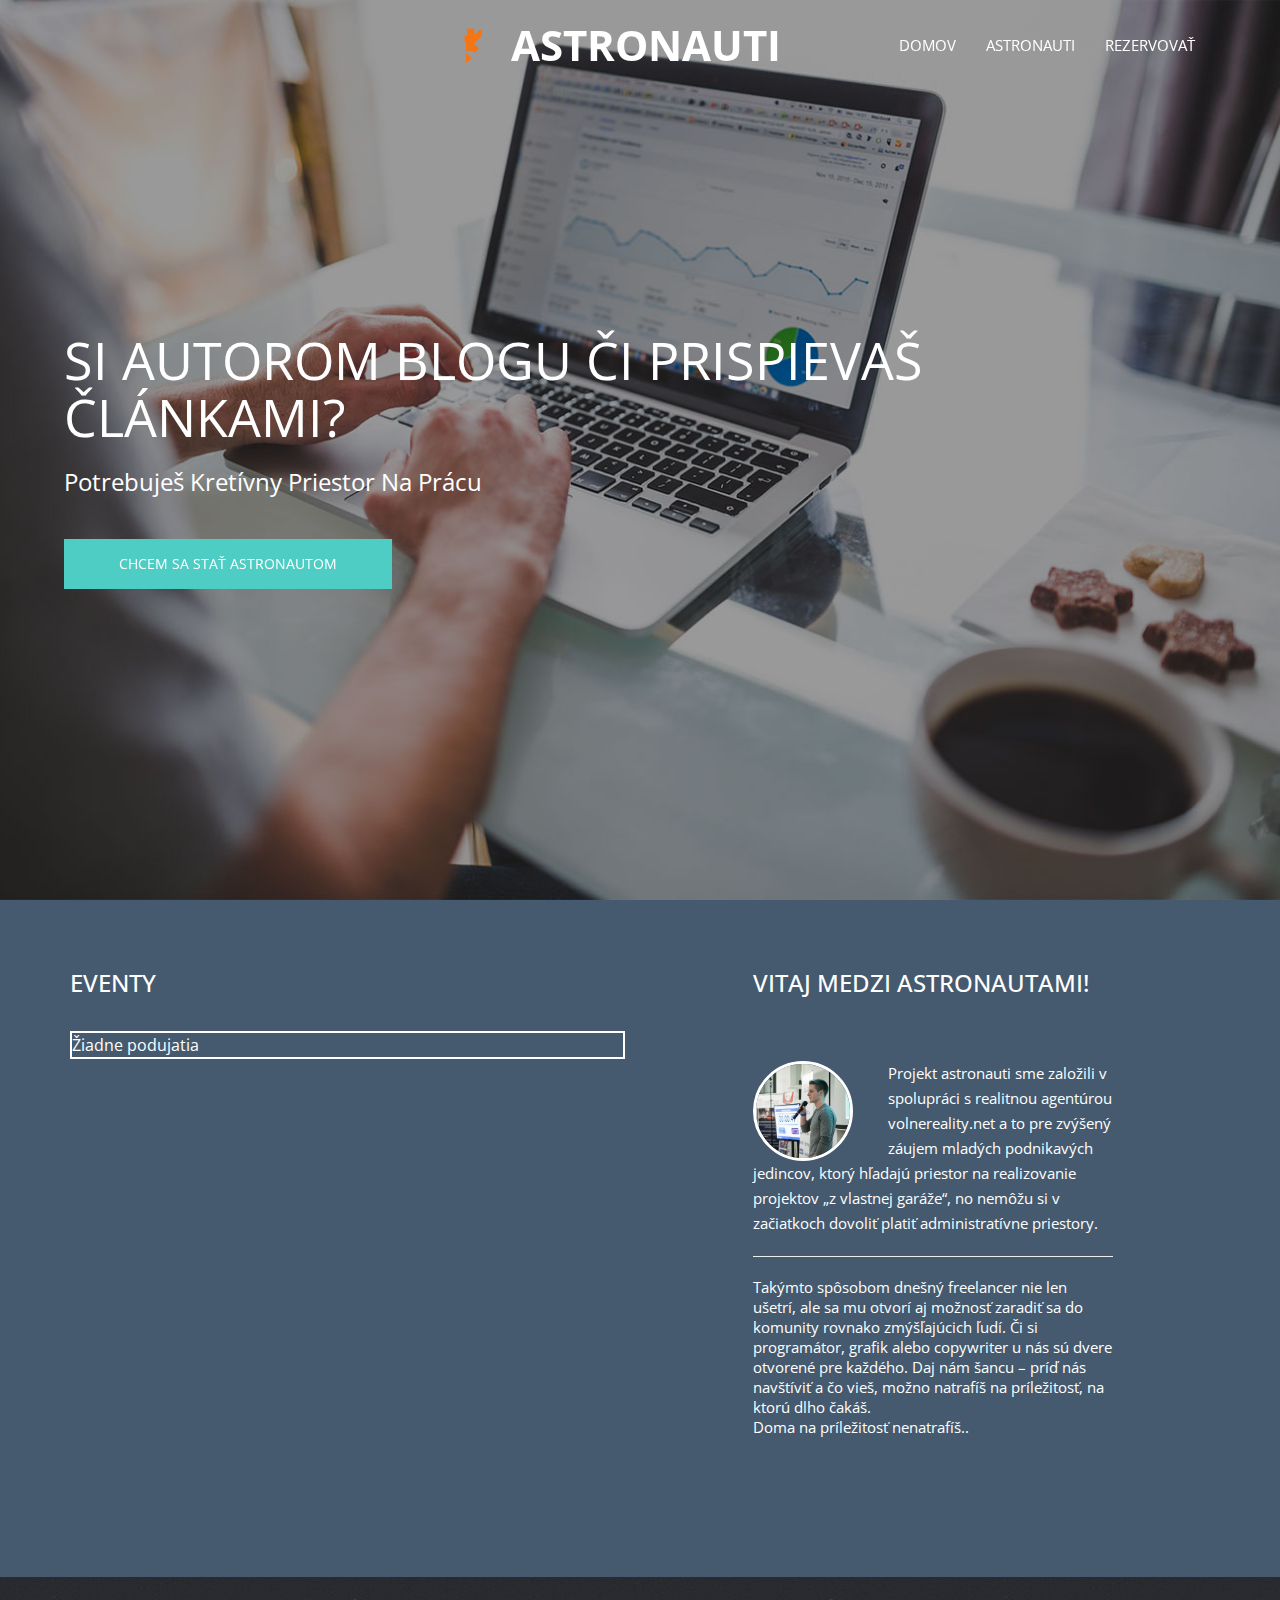
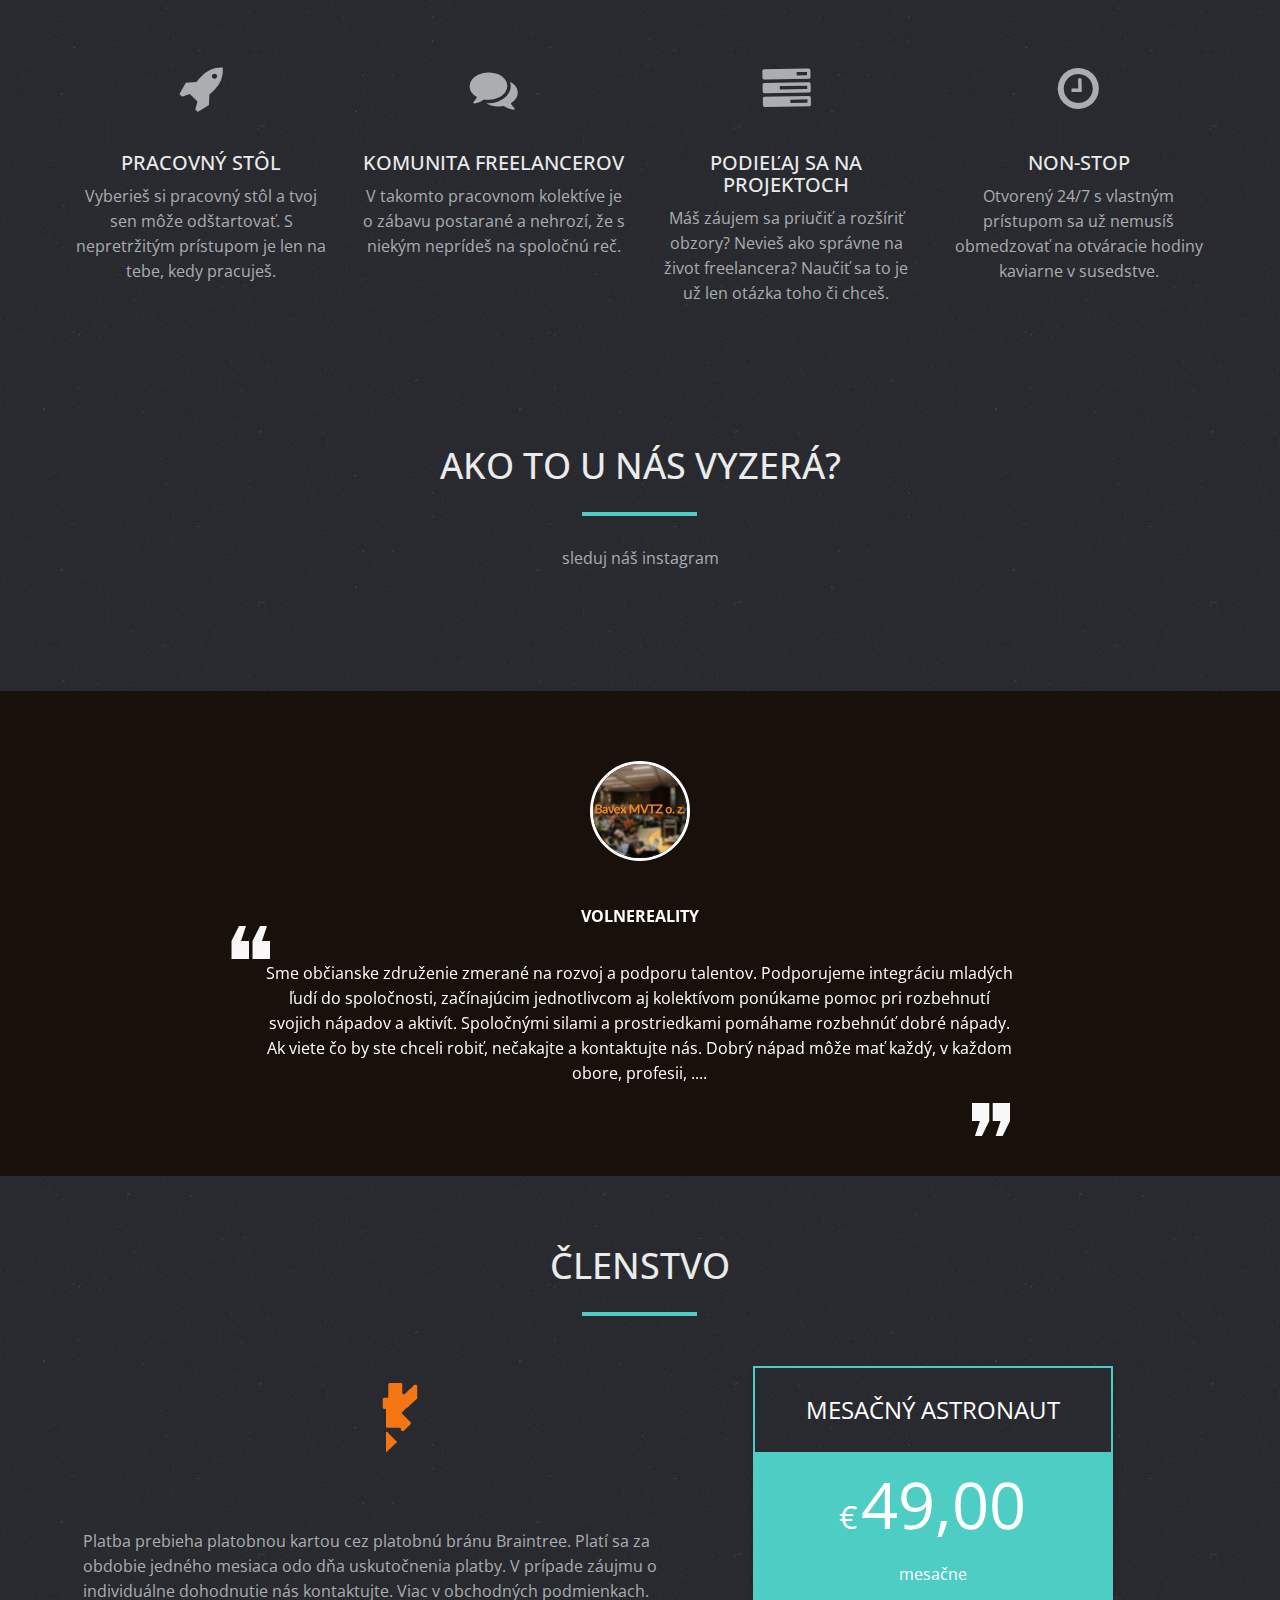
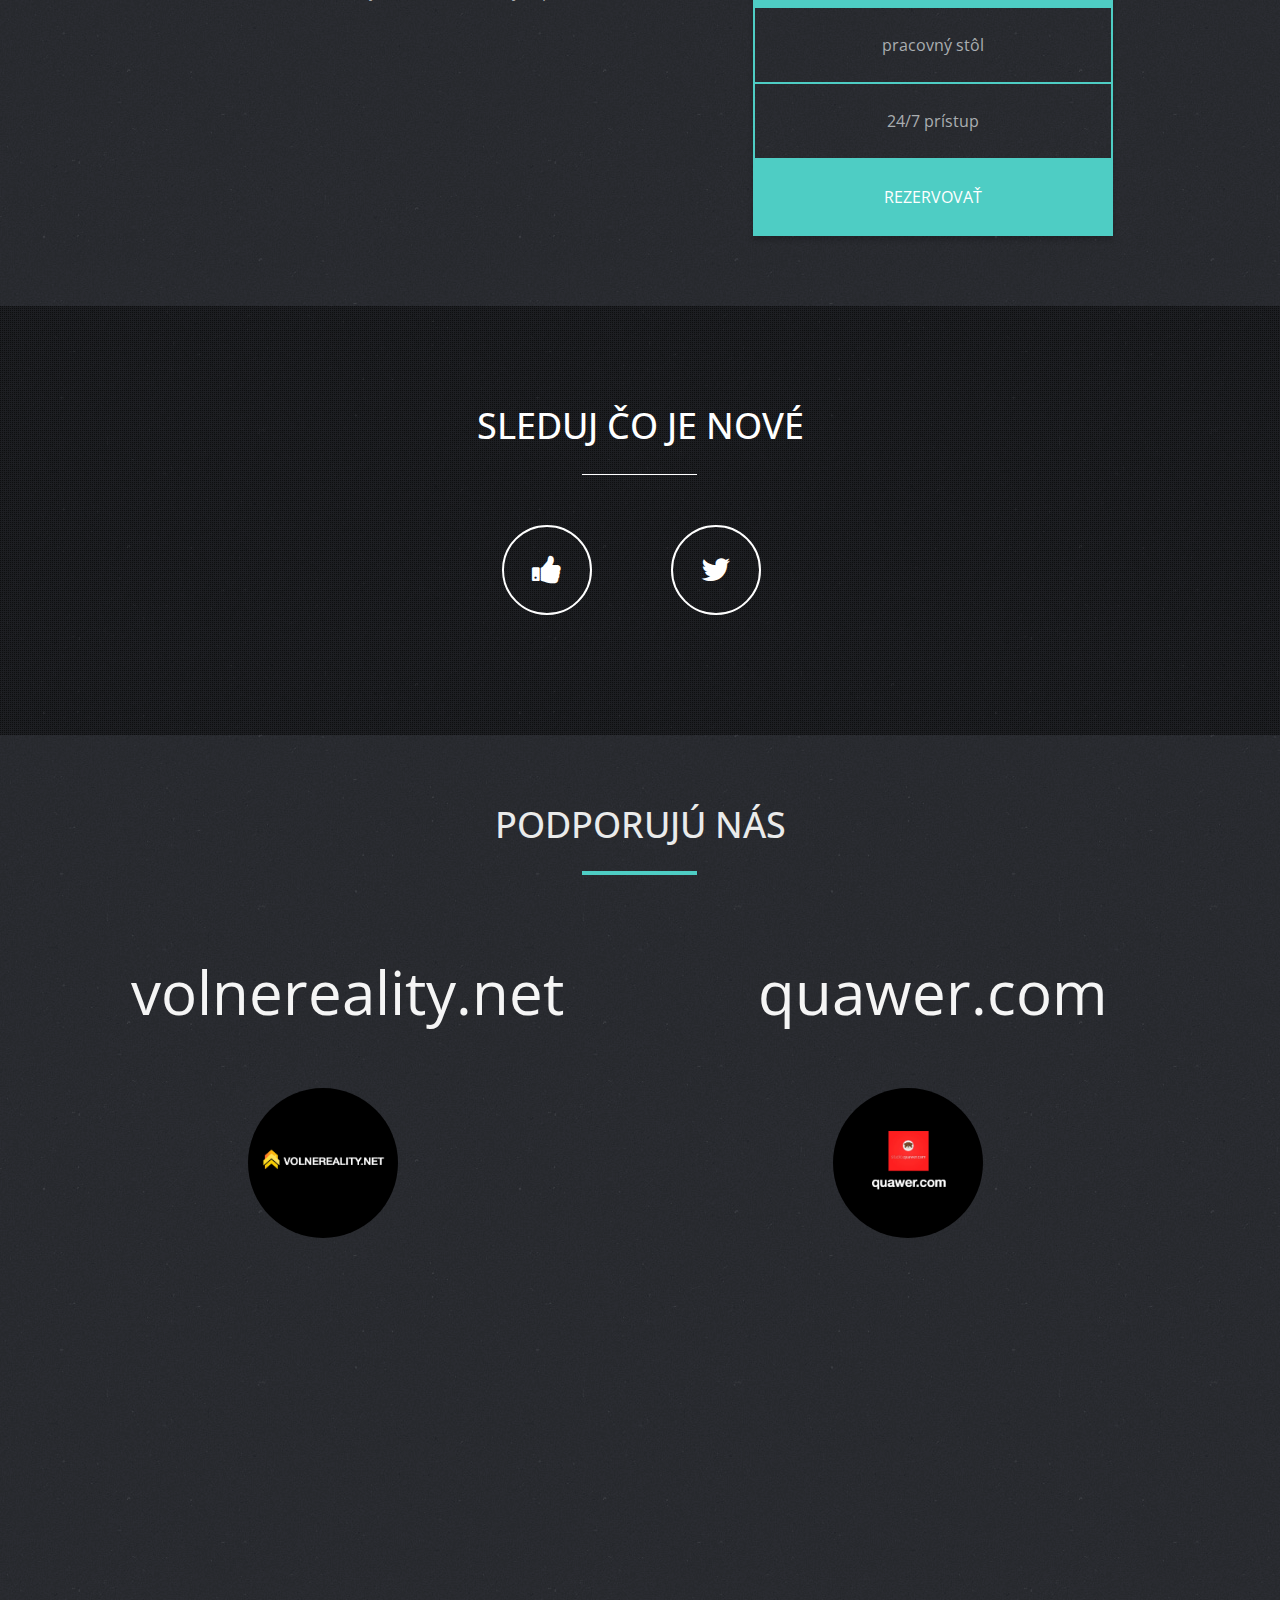
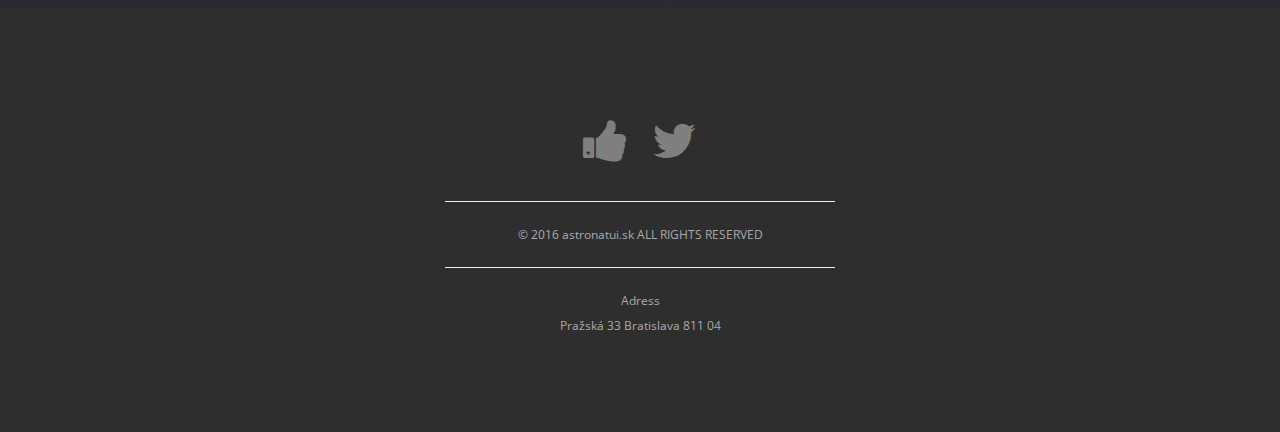
<file: index.html>
<!DOCTYPE html>
<!--[if lt IE 7]>      <html lang="en" class="no-js lt-ie9 lt-ie8 lt-ie7"> <![endif]-->
<!--[if IE 7]>         <html lang="en" class="no-js lt-ie9 lt-ie8"> <![endif]-->
<!--[if IE 8]>         <html lang="en" class="no-js lt-ie9"> <![endif]-->
<!--[if gt IE 8]><!--> <html lang="sk" class="no-js"> <!--<![endif]-->
    <head>
    	<!-- meta character set -->
        <meta charset="utf-8">
		<!-- Always force latest IE rendering engine or request Chrome Frame -->
        <meta http-equiv="X-UA-Compatible" content="IE=edge,chrome=1">
        <title>astronauti - working space for freelancers</title>
		<!-- Meta Description -->
        <meta name="description" content="Coworking space for real freelancers">
        <meta name="keywords" content="web developer, web designer, graphic, ideamaker, team leader, team, startup, idea, coworking, paid working space">

		<!-- Mobile Specific Meta -->
        <meta name="viewport" content="width=device-width, initial-scale=1">

		<!-- CSS
		================================================== -->

		<link href='http://fonts.googleapis.com/css?family=Open+Sans:400,300,700' rel='stylesheet' type='text/css'>

		<!-- Fontawesome Icon font -->
        <link rel="stylesheet" href="css/font-awesome.min.css">
		<!-- bootstrap.min -->
        <link rel="stylesheet" href="css/jquery.fancybox.css">
		<!-- bootstrap.min -->
        <link rel="stylesheet" href="css/bootstrap.min.css">
		<!-- bootstrap.min -->
        <link rel="stylesheet" href="css/owl.carousel.css">
		<!-- bootstrap.min -->
        <link rel="stylesheet" href="css/slit-slider.css">
		<!-- bootstrap.min -->
        <link rel="stylesheet" href="css/animate.css">
		<!-- Main Stylesheet -->
        <link rel="stylesheet" href="css/main.css">

		<!-- Modernizer Script for old Browsers -->
        <script src="js/modernizr-2.6.2.min.js"></script>

    </head>

    <body id="body">
      <!-- popup
      <span id="popup">
        <span class="container">
          <span class="popupMainText">Všetko pre Vás pripravujeme</span>
          <span class="popupSubText">Napíšte nám na twitter, facebook alebo helpdesk</span>
          <span>
            <ul class="social-button">
              <li class="wow animated zoomIn"><a href="https://www.facebook.com/Astronauti-267606776906498/"><i class="fa fa-thumbs-up fa-2x"></i></a></li>
              <li class="wow animated zoomIn" data-wow-delay="0.3s"><a href="https://twitter.com/astronauti_sk"><i class="fa fa-twitter fa-2x"></i></a></li>
            </ul>
          </span>
        </span>
      </span> -->
		<!-- preloader -->
		<div id="preloader">
            <div class="loder-box">
            	<div class="sk-rotating-plane"></div>
            </div>
		</div>
		<!-- end preloader -->

        <!--
        Fixed Navigation
        ==================================== -->
        <header id="navigation" class="navbar-inverse navbar-fixed-top animated-header">
            <div class="container">
                <div class="navbar-header">
                    <!-- responsive nav button -->
					<button type="button" class="navbar-toggle" data-toggle="collapse" data-target=".navbar-collapse">
						<span class="sr-only">Toggle navigation</span>
						<span class="icon-bar"></span>
						<span class="icon-bar"></span>
						<span class="icon-bar"></span>
                    </button>
					<!-- /responsive nav button -->

					<!-- logo -->
                    <span class="centerLogo">
                        <span class="logoAstronauts"></span>
                        <h1 class="navbar-brand center">
                            <a href="#body">Astronauti</a>
                        </h1>
                    </span>
					<!-- /logo -->
                </div>

				<!-- main nav -->
                <nav class="collapse navbar-collapse navbar-right" role="navigation">
                    <ul id="nav" class="nav navbar-nav">
                        <li><a href="#body">Domov</a></li>
                        <li><a href="#service">Astronauti</a></li>
                        <li><a href="#price">Rezervovať</a></li>
                    </ul>
                </nav>
				<!-- /main nav -->

            </div>
        </header>
        <!--
        End Fixed Navigation
        ==================================== -->

		<main class="site-content" role="main">

        <!--
        Home Slider
        ==================================== -->

		<section id="home-slider">
            <div id="slider" class="sl-slider-wrapper">

				<div class="sl-slider">

					<div class="sl-slide" data-orientation="horizontal" data-slice1-rotation="-25" data-slice2-rotation="-25" data-slice1-scale="2" data-slice2-scale="2">

						<div class="bg-img bg-img-1"></div>

						<div class="slide-caption">
                            <div class="caption-content">
                                <h2 class="animated fadeInDown">Si autorom blogu či prispievaš článkami?</h2>
                                <span class="animated fadeInDown">Potrebuješ kretívny priestor na prácu
</span>
                                <a id="doReservation" href="registration.html" class="btn btn-blue btn-effect">Chcem sa stať astronautom</a>
                            </div>
                        </div>

					</div>

					<div class="sl-slide" data-orientation="vertical" data-slice1-rotation="10" data-slice2-rotation="-15" data-slice1-scale="1.5" data-slice2-scale="1.5">

						<div class="bg-img bg-img-2"></div>
						<div class="slide-caption">
                            <div class="caption-content">
                                <h2>Programátor na voľnej nohe?</h2>
                                <span>Potrebuješ kretívny priestor na prácu</span>
                                <a id="doReservation" href="registration.html" class="btn btn-blue btn-effect">Chcem sa stať astronautom</a>
                            </div>
                        </div>

					</div>

					<div class="sl-slide" data-orientation="horizontal" data-slice1-rotation="3" data-slice2-rotation="3" data-slice1-scale="2" data-slice2-scale="1">

						<div class="bg-img bg-img-3"></div>
						<div class="slide-caption">
                            <div class="caption-content">
                                <h2>Tím, ktorý sa vidal na cestu zmeniť svet?</h2>
                                <span>Potrebuješ kretívny priestor na prácu</span>
                                <a id="doReservation" href="registration.html" class="btn btn-blue btn-effect">Chcem sa stať astronautom</a>
                            </div>
                        </div>

					</div>

				</div><!-- /sl-slider -->

                <!--
                <nav id="nav-arrows" class="nav-arrows">
                    <span class="nav-arrow-prev">Previous</span>
                    <span class="nav-arrow-next">Next</span>
                </nav>
                -->

                <!--<nav id="nav-arrows" class="nav-arrows hidden-xs hidden-sm visible-md visible-lg">
                    <a href="javascript:;" class="sl-prev">
                        <i class="fa fa-angle-left fa-3x"></i>
                    </a>
                    <a href="javascript:;" class="sl-next">
                        <i class="fa fa-angle-right fa-3x"></i>
                    </a>
                </nav>-->


				<nav id="nav-dots" class="nav-dots visible-xs visible-sm hidden-md hidden-lg">
					<span class="nav-dot-current"></span>
					<span></span>
					<span></span>
				</nav>

			</div><!-- /slider-wrapper -->
		</section>

        <!--
        End Home SliderEnd
        ==================================== -->

			<!-- about section -->
			<section id="about" >
				<div class="container">
					<div class="row">
						<div class="col-md-6 wow animated fadeInLeft">
							<div class="recent-works">
								<h3>Eventy</h3>
								<div id="eventsframe">

                                </div>
							</div>
						</div>
						<div class="col-md-4 col-md-offset-1 wow animated fadeInRight">
							<div class="welcome-block">
								<h3>Vitaj medzi astronautami!</h3>
						     	 <div class="message-body">
									<img src="img/Me.jpg" class="pull-left" alt="member">
						       		<p>Projekt astronauti sme založili v spolupráci s realitnou  agentúrou volnereality.net a to pre zvýšený záujem mladých podnikavých jedincov, ktorý hľadajú priestor na realizovanie projektov „z vlastnej garáže“, no nemôžu si v začiatkoch dovoliť platiť administratívne priestory. <hr>Takýmto spôsobom dnešný freelancer nie len ušetrí, ale sa mu otvorí aj možnosť zaradiť sa do komunity rovnako zmýšľajúcich ľudí. Či si programátor, grafik alebo copywriter u nás sú dvere otvorené pre každého. Daj nám šancu – príď nás navštíviť a čo vieš, možno natrafíš na príležitosť, na ktorú dlho čakáš.<br>Doma na príležitosť nenatrafíš..</p>
						     	 </div>
						    </div>
						</div>
					</div>
				</div>
			</section>
			<!-- end about section -->


			<!-- Service section -->
			<section id="service">
				<div class="container">
					<div class="row">

						<div class="col-md-3 col-sm-6 col-xs-12 text-center wow animated zoomIn">
							<div class="service-item">
								<div class="service-icon">
									<i class="fa fa-rocket fa-3x"></i>
								</div>
								<h3>Pracovný stôl<br></h3>
								<p>Vyberieš si pracovný stôl a tvoj sen môže odštartovať. S nepretržitým prístupom je len na tebe, kedy pracuješ. </p>
							</div>
						</div>

						<div class="col-md-3 col-sm-6 col-xs-12 text-center wow animated zoomIn" data-wow-delay="0.3s">
							<div class="service-item">
								<div class="service-icon">
									<i class="fa fa-comments fa-3x"></i>
								</div>
								<h3>Komunita freelancerov</h3>
								<p>V takomto pracovnom kolektíve je o zábavu postarané a nehrozí, že s niekým neprídeš na spoločnú reč.</p>
							</div>
						</div>

						<div class="col-md-3 col-sm-6 col-xs-12 text-center wow animated zoomIn" data-wow-delay="0.6s">
							<div class="service-item">
								<div class="service-icon">
									<i class="fa fa-tasks fa-3x"></i>
								</div>
								<h3>Podieľaj sa na projektoch</h3>
								<p>Máš záujem sa priučiť a rozšíriť obzory? Nevieš ako správne na život freelancera? Naučiť sa to je už len otázka toho či chceš.</p>
							</div>
						</div>

						<div class="col-md-3 col-sm-6 col-xs-12 text-center wow animated zoomIn" data-wow-delay="0.9s">
							<div class="service-item">
								<div class="service-icon">
									<i class="fa fa-clock-o fa-3x"></i>
                                </div>
								<h3>Non-stop<br></h3>
								<p>Otvorený 24/7 s vlastným prístupom sa už nemusíš obmedzovať na otváracie hodiny kaviarne v susedstve.</p>
							</div>
						</div>

					</div>
				</div>
			</section>
			<!-- end Service section -->

			<!-- portfolio section -->
			<section id="portfolio">
				<div class="container">
					<div class="row">

						<div class="sec-title text-center wow animated fadeInDown">
							<h2>Ako to u nás vyzerá?</h2>
							<p>sleduj náš instagram</p>
						</div>


						<ul id="instafeed" class="project-wrapper wow animated fadeInUp">

						</ul>

					</div>
				</div>
			</section>
			<!-- end portfolio section -->

			<!-- Testimonial section -->
			<section id="testimonials" class="parallax">
				<div class="overlay">
					<div class="container">
						<div class="row">

							<div id="testimonial" class=" wow animated fadeInUp">
								<div class="testimonial-item text-center">
									<img src="img/support/logo2.jpg" alt="Our Clients">
									<div class="clearfix">
										<span>volnereality</span>
										<p>Sme občianske združenie zmerané na rozvoj a podporu talentov.
Podporujeme integráciu mladých ľudí do spoločnosti, začínajúcim jednotlivcom aj kolektívom ponúkame pomoc pri rozbehnutí svojich nápadov a aktivít.
Spoločnými silami a prostriedkami pomáhame rozbehnúť dobré nápady.
Ak viete čo by ste chceli robiť, nečakajte a kontaktujte nás.
Dobrý nápad môže mať každý, v každom obore, profesii, ....</p>
									</div>
								</div>
							</div>

						</div>
					</div>
				</div>
			</section>
			<!-- end Testimonial section -->

			<!-- Price section -->
			<section id="price">
				<div class="container">
					<div class="row">

						<div class="sec-title text-center wow animated fadeInDown">
							<h2>Členstvo</h2>
						</div>

                        <div class="col-md-7 wow animated fadeInUp" data-wow-delay="0.4s">
                            <span class="branding">
                                <img class="img" src="img/astronatuti_logo.png">
                            </span>
                            <p style="box-sizing: border-box; padding: 2%;">Platba prebieha platobnou kartou cez platobnú bránu Braintree. Platí sa za obdobie jedného mesiaca odo dňa uskutočnenia platby. V prípade záujmu o individuálne dohodnutie nás kontaktujte. Viac v obchodných podmienkach. </p>
                        </div>

						<div class="col-md-4 wow animated fadeInUp" data-wow-delay="0.4s">
							<div class="price-table featured text-center">
								<span>Mesačný astronaut</span>
								<div class="value">
									<span>€</span>
									<span>49,00</span><br>
									<span>mesačne</span>
								</div>
								<ul>
									<li>pracovný stôl</li>
									<li>24/7 prístup</li>
									<li><a id="doReservation" href="registration.html">Rezervovať</a></li>
								</ul>
							</div>
                        </div>

					</div>
				</div>
			</section>
			<!-- end Price section -->

			<!-- Social section -->
			<section id="social" class="parallax">
				<div class="overlay">
					<div class="container">
						<div class="row">

							<div class="sec-title text-center white wow animated fadeInDown">
								<h2>Sleduj čo je nové</h2>
							</div>

							<ul class="social-button">
								<li class="wow animated zoomIn"><a href="https://www.facebook.com/Astronauti-267606776906498/"><i class="fa fa-thumbs-up fa-2x"></i></a></li>
								<li class="wow animated zoomIn" data-wow-delay="0.3s"><a href="https://twitter.com/astronauti_sk"><i class="fa fa-twitter fa-2x"></i></a></li>
							</ul>

						</div>
					</div>
				</div>
			</section>
			<!-- end Social section -->

			<!-- Contact section -->
			<section id="contact" >
				<div class="container">
					<div class="row">

						<div class="sec-title text-center wow animated fadeInDown">
							<h2>Podporujú nás</h2>
						</div>

				    <div class="col-md-6 wow animated fadeInRight">
							<span class="supporterName">volnereality.net</span>
                            <a href="http://www.volnereality.net/" target="_blank"><img id="volneRsro" class="supporterLogo" src="img/support/volnereality_negative_black.jpg"></a>
						</div>
            <div class="col-md-6 wow animated fadeInRight">
						    <span class="supporterName">quawer.com</span>
                  <a href="http://www.quawer.com" target="_blank"><img id="quawerLogo" class="supporterLogo" src="img/support/quawer_negative-black.jpg"></a>
						</div>

					</div>
				</div>
			</section>
			<!-- end Contact section -->

			<section id="google-map">
				<div id="map-canvas" class="wow animated fadeInUp"></div>
			</section>

		</main>

		<footer id="footer">
			<div class="container">
				<div class="row text-center">
					<div class="footer-content">
						<div class="footer-social">
							<ul>
								<li class="wow animated zoomIn"><a href="https://www.facebook.com/Astronauti-267606776906498/"><i class="fa fa-thumbs-up fa-3x"></i></a></li>
								<li class="wow animated zoomIn" data-wow-delay="0.3s"><a href="https://twitter.com/astronauti_sk"><i class="fa fa-twitter fa-3x"></i></a></li>
							</ul>
						</div>
						<hr>
						<p>© 2016 astronatui.sk ALL RIGHTS RESERVED</p>
                        <hr>
                        <p>Adress<br>Pražská 33 Bratislava 811 04</p>
                        <br>
					</div>
				</div>
			</div>
		</footer>

		<!-- Essential jQuery Plugins
		================================================== -->
		<!-- Main jQuery -->
        <script src="js/jquery-1.11.1.min.js"></script>
		<!-- Twitter Bootstrap -->
        <script src="js/bootstrap.min.js"></script>
		<!-- Single Page Nav -->
        <script src="js/jquery.singlePageNav.min.js"></script>
		<!-- jquery.fancybox.pack -->
        <script src="js/jquery.fancybox.pack.js"></script>
		<!-- Google Map API -->
		<script src="http://maps.google.com/maps/api/js?sensor=false"></script>
		<!-- Owl Carousel -->
        <script src="js/owl.carousel.min.js"></script>
        <!-- jquery easing -->
        <script src="js/jquery.easing.min.js"></script>
        <!-- Fullscreen slider -->
        <script src="js/jquery.slitslider.js"></script>
        <script src="js/jquery.ba-cond.min.js"></script>
		<!-- onscroll animation -->
        <script src="js/wow.min.js"></script>
        <!-- Instagram instafeed -->
        <script type="text/javascript" src="js/instafeed.js"></script>
        <!-- Custom Functions -->
        <script src="js/main.js"></script>
        <!-- chat button -->
        <script type="text/javascript">
(function(d, src, c) { var t=d.scripts[d.scripts.length - 1],s=d.createElement('script');s.id='la_x2s6df8d';s.async=true;s.src=src;s.onload=s.onreadystatechange=function(){var rs=this.readyState;if(rs&&(rs!='complete')&&(rs!='loaded')){return;}c(this);};t.parentElement.insertBefore(s,t.nextSibling);})(document,
'https://concertian.ladesk.com/scripts/track.js',
function(e){ LiveAgent.createButton('b268367e', e); });
</script>
<!-- Go to www.addthis.com/dashboard to customize your tools -->
<script type="text/javascript" src="//s7.addthis.com/js/300/addthis_widget.js#pubid=ra-571cd229d6165cc1"></script>

    </body>
</html>
</file>
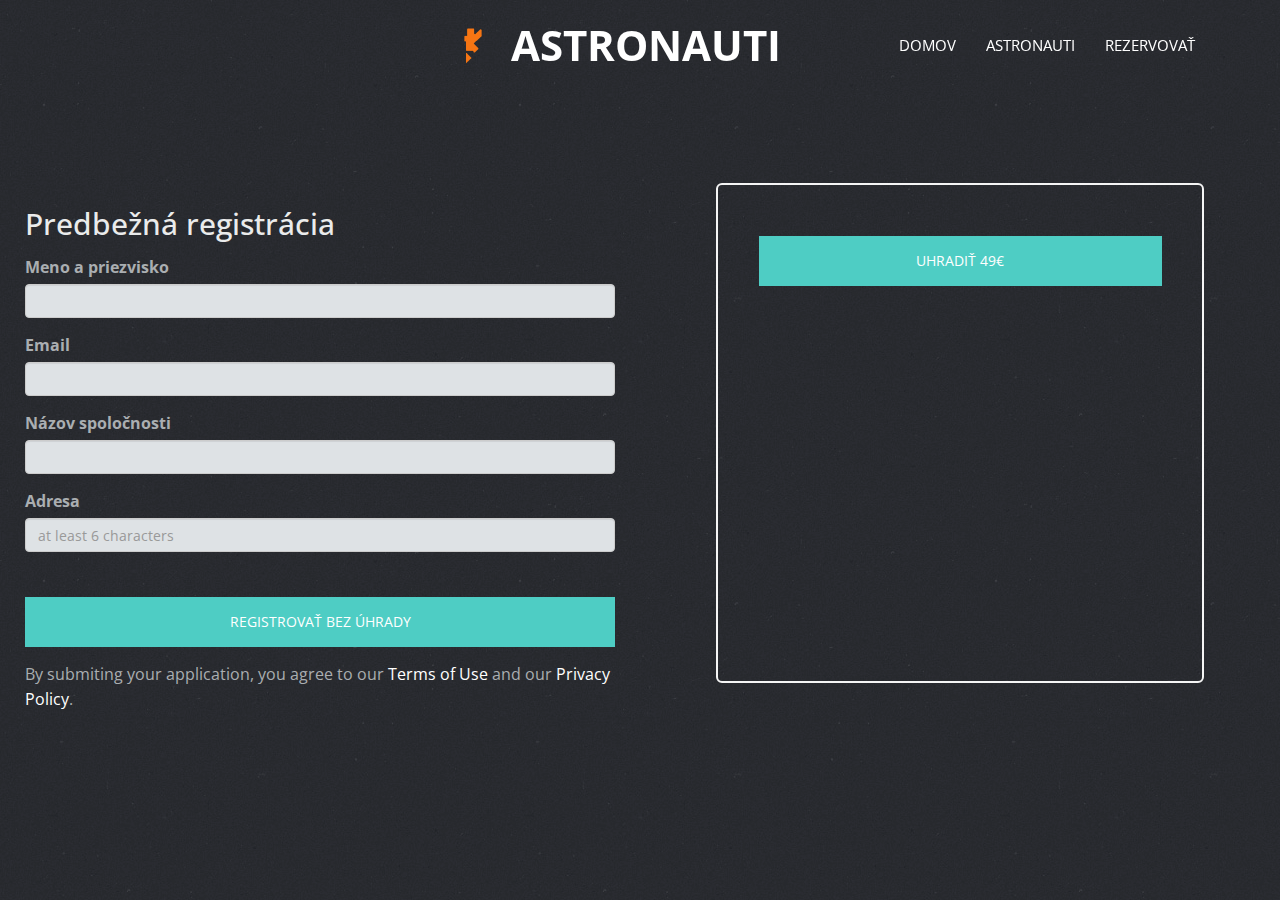
<file: registration.html>
<!DOCTYPE html>
<!--[if lt IE 7]>      <html lang="en" class="no-js lt-ie9 lt-ie8 lt-ie7"> <![endif]-->
<!--[if IE 7]>         <html lang="en" class="no-js lt-ie9 lt-ie8"> <![endif]-->
<!--[if IE 8]>         <html lang="en" class="no-js lt-ie9"> <![endif]-->
<!--[if gt IE 8]><!--> <html lang="sk" class="no-js"> <!--<![endif]-->
    <head>
    	<!-- meta character set -->
        <meta charset="utf-8">
		<!-- Always force latest IE rendering engine or request Chrome Frame -->
        <meta http-equiv="X-UA-Compatible" content="IE=edge,chrome=1">
        <title>astronauti - working space for freelancers</title>
		<!-- Meta Description -->
        <meta name="description" content="Coworking space for real freelancers">
        <meta name="keywords" content="web developer, web designer, graphic, ideamaker, team leader, team, startup, idea, coworking, paid working space">

		<!-- Mobile Specific Meta -->
        <meta name="viewport" content="width=device-width, initial-scale=1">

		<!-- CSS
		================================================== -->

		<link href='http://fonts.googleapis.com/css?family=Open+Sans:400,300,700' rel='stylesheet' type='text/css'>

		<!-- Fontawesome Icon font -->
        <link rel="stylesheet" href="css/font-awesome.min.css">
		<!-- bootstrap.min -->
        <link rel="stylesheet" href="css/bootstrap.min.css">
		<!-- bootstrap.min -->
        <link rel="stylesheet" href="css/animate.css">
		<!-- Main Stylesheet -->
        <link rel="stylesheet" href="css/main.css">
		<!-- Modernizer Script for old Browsers -->
        <script src="js/modernizr-2.6.2.min.js"></script>

    </head>
    <body id="payment">
      <header id="navigation" class="navbar-inverse navbar-fixed-top animated-header">
          <div class="container">
              <div class="navbar-header">
                  <!-- responsive nav button -->
        <button type="button" class="navbar-toggle" data-toggle="collapse" data-target=".navbar-collapse">
          <span class="sr-only">Toggle navigation</span>
          <span class="icon-bar"></span>
          <span class="icon-bar"></span>
          <span class="icon-bar"></span>
                  </button>
        <!-- /responsive nav button -->

        <!-- logo -->
                  <span class="centerLogo">
                      <span class="logoAstronauts"></span>
                      <h1 class="navbar-brand center">
                          <a href="#body">Astronauti</a>
                      </h1>
                  </span>
        <!-- /logo -->
              </div>

      <!-- main nav -->
              <nav class="collapse navbar-collapse navbar-right" role="navigation">
                  <ul id="nav" class="nav navbar-nav">
                      <li><a href="#body">Domov</a></li>
                      <li><a href="#service">Astronauti</a></li>
                      <li><a href="#price">Rezervovať</a></li>
                  </ul>
              </nav>
      <!-- /main nav -->

          </div>
      </header>
      <span class="col-md-6 wow animated fadeInUp">
        <span id="registrationForm">
          <form method="POST" action="#" role="form">
          <div class="form-group">
            <h2>Predbežná registrácia</h2>
          </div>
          <div class="form-group">
            <label class="control-label" for="signupName">Meno a priezvisko</label>
            <input id="signupName" type="text" maxlength="50" class="form-control">
          </div>
          <div class="form-group">
            <label class="control-label" for="signupEmail">Email</label>
            <input id="signupEmail" type="email" maxlength="50" class="form-control">
          </div>
          <div class="form-group">
            <label class="control-label" for="signupEmailagain">Názov spoločnosti</label>
            <input id="signupEmailagain" type="email" maxlength="50" class="form-control">
          </div>
          <div class="form-group">
            <label class="control-label" for="signupPassword">Adresa</label>
            <input id="signupPassword" type="password" maxlength="25" class="form-control" placeholder="at least 6 characters" length="40">
          </div>
          <div class="form-group">
            <button id="signupSubmit" type="submit" class="btn btn-info btn-blue" style="width: 100%; margin-top: 5%;">Registrovať bez úhrady</button>
          </div>
          <p class="form-group">By submiting your application, you agree to our <a href="terms.html">Terms of Use</a> and our <a href="terms.html">Privacy Policy</a>.</p>
        </form>
        </span>
      </span>
      <span class="col-md-6 wow animated fadeInUp">
        <span id="paymentForm">
          <form id="checkout">
            <span id="payment-form"></span>
            <input type="hidden" name="price" id="price" val="49">
            <input type="submit" id="submit" class="btn btn-info btn-blue" value="Uhradiť 49€" style="width: 100%; margin-top: 5%;">
          </form>
        </span>
      </span>
    </body>
    <!-- Main jQuery -->
        <script src="js/jquery-1.11.1.min.js"></script>
    <!-- Twitter Bootstrap -->
        <script src="js/bootstrap.min.js"></script>
    <!-- Single Page Nav -->
        <script src="js/jquery.singlePageNav.min.js"></script>
      <script src="js/payment.js"></script>
    </html>
</file>
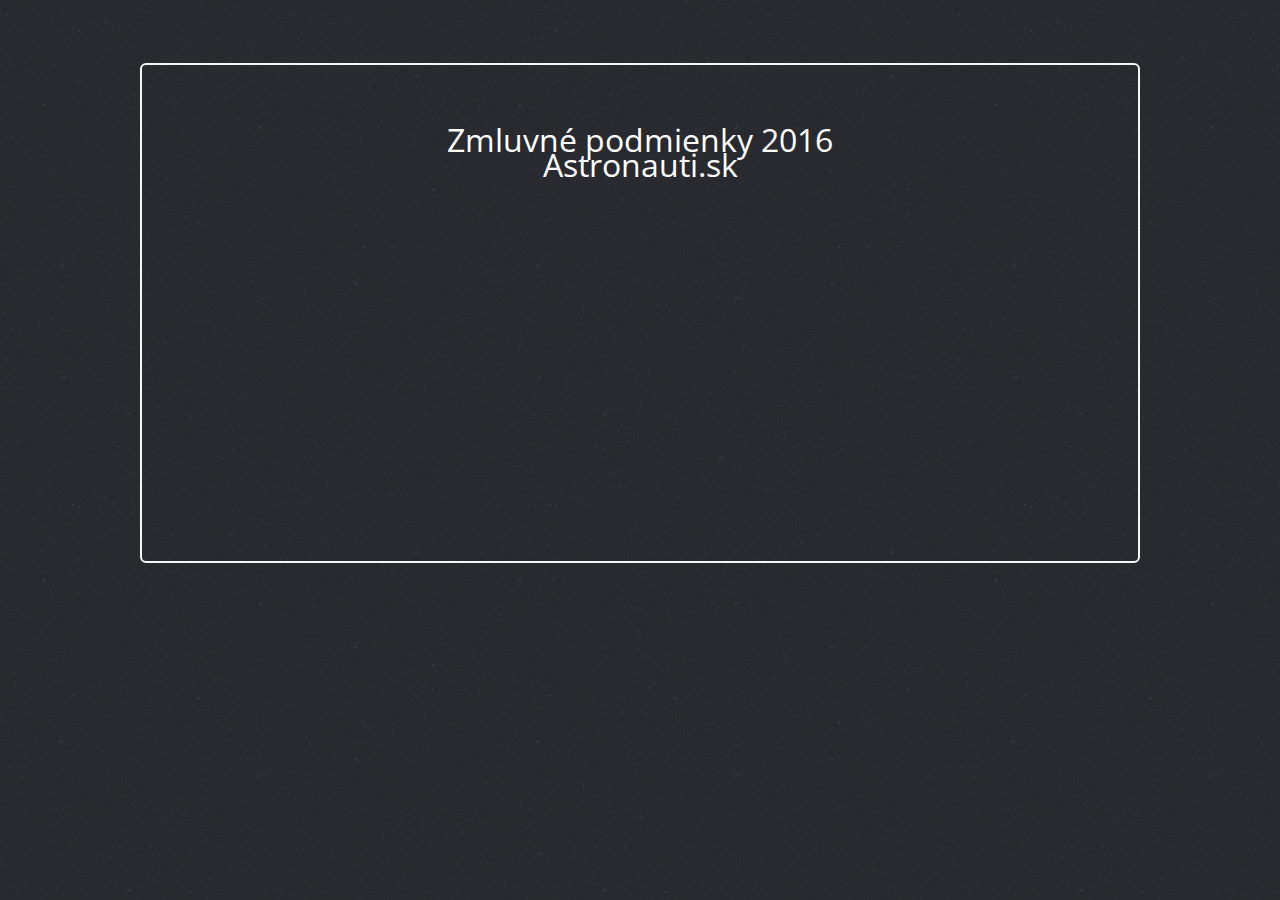
<file: terms.html>
<!DOCTYPE html>
<!--[if lt IE 7]>      <html lang="en" class="no-js lt-ie9 lt-ie8 lt-ie7"> <![endif]-->
<!--[if IE 7]>         <html lang="en" class="no-js lt-ie9 lt-ie8"> <![endif]-->
<!--[if IE 8]>         <html lang="en" class="no-js lt-ie9"> <![endif]-->
<!--[if gt IE 8]><!--> <html lang="sk" class="no-js"> <!--<![endif]-->
    <head>
    	<!-- meta character set -->
        <meta charset="utf-8">
		<!-- Always force latest IE rendering engine or request Chrome Frame -->
        <meta http-equiv="X-UA-Compatible" content="IE=edge,chrome=1">
        <title>astronauti - working space for freelancers</title>
		<!-- Meta Description -->
        <meta name="description" content="Coworking space for real freelancers">
        <meta name="keywords" content="web developer, web designer, graphic, ideamaker, team leader, team, startup, idea, coworking, paid working space">

		<!-- Mobile Specific Meta -->
        <meta name="viewport" content="width=device-width, initial-scale=1">

		<!-- CSS
		================================================== -->

		<link href='http://fonts.googleapis.com/css?family=Open+Sans:400,300,700' rel='stylesheet' type='text/css'>

		<!-- Fontawesome Icon font -->
        <link rel="stylesheet" href="css/font-awesome.min.css">
		<!-- bootstrap.min -->
        <link rel="stylesheet" href="css/bootstrap.min.css">
		<!-- bootstrap.min -->
        <link rel="stylesheet" href="css/animate.css">
		<!-- Main Stylesheet -->
        <link rel="stylesheet" href="css/main.css">
		<!-- Modernizer Script for old Browsers -->
        <script src="js/modernizr-2.6.2.min.js"></script>

    </head>
    <body id="terms">
      <span class="col-md-12 wow animated fadeInUp">
        <span id="termsContainer">
            <p style="text-align: center;">Zmluvné podmienky 2016<br>Astronauti.sk</p>
        </span>
      </span>
    </body>
    </html>
</file>
<file: css/slit-slider.css>
.sl-slide, .sl-slides-wrapper, .sl-slide-inner {
	position: absolute;
	width: 100%;
	height: 100%;
	top: 0;
	left: 0;
}

.sl-slider-wrapper {
	width: 100%;
	height: 600px;
	overflow: hidden;
	position: relative;
}



.bg-img {
	background-position: center center;
	background-repeat: no-repeat;
	background-size: cover;
	height: 100%;
	width: 100%;
}

/* Custom navigation arrows */

.nav-arrows span {
	position: absolute;
	z-index: 2000;
	top: 60%;
	width: 20px;
	height: 20px;
	background: rgba(150,150,150,0.4);
	text-indent: -90000px;
	margin-top: -20px;
	cursor: pointer;
	
	-webkit-transform: rotate(45deg);
	-moz-transform: rotate(45deg);
	-o-transform: rotate(45deg);
	-ms-transform: rotate(45deg);
	transform: rotate(45deg);
}

.nav-arrows span:hover {
	background: rgba(150,150,150,1);
}

.nav-arrows span.nav-arrow-prev {
	left: 5%;
	border-right: none;
	border-top: none;
}

.nav-arrows span.nav-arrow-next {
	right: 5%;
	border-left: none;
	border-bottom: none;
}

#nav-arrows > a {
  background: #f9984e;
  color: #fff;
  display: block;
  height: 40px;
  position: absolute;
  text-align: center;
  top: 60%;
  width: 40px;
  z-index: 20;
  margin-top: -30px;

    -webkit-transition: all 0.5s ease 0s;
       -moz-transition: all 0.5s ease 0s;
        -ms-transition: all 0.5s ease 0s;
         -o-transition: all 0.5s ease 0s;
            transition: all 0.5s ease 0s;
}

#nav-arrows > a.sl-prev {
	left: 50px;
}

#nav-arrows > a.sl-next {
	right: 50px;
}

#nav-arrows > a.sl-next:hover {
	background-color: #F9A362;
	color: #fff;
}
#nav-arrows > a.sl-prev:hover {
	background-color: #F9A362;
	color: #fff;
}

/* Custom navigation dots */

.nav-dots {
	text-align: center;
	position: absolute;
	bottom: 2%;
	height: 30px;
	width: 100%;
	left: 0;
	z-index: 1000;
}

.nav-dots span {
	display: inline-block;
	position: relative;
	width: 16px;
	height: 16px;
	border-radius: 50%;
	margin: 3px;
	background: #ddd;
	background: rgba(150,150,150,0.4);
	cursor: pointer;
	box-shadow: 
		0 1px 1px rgba(255,255,255,0.4), 
		inset 0 1px 1px rgba(0,0,0,0.1);
}

.nav-dots span {
	background: rgba(150,150,150,0.1);
	margin: 6px;
	-webkit-transition: all 0.2s;
	-moz-transition: all 0.2s;
	-ms-transition: all 0.2s;
	-o-transition: all 0.2s;
	transition: all 0.2s;
	box-shadow: 
		0 1px 1px rgba(255,255,255,0.4), 
		inset 0 1px 1px rgba(0,0,0,0.1),
		0 0 0 2px rgba(255,255,255,0.5);
}

.nav-dots span.nav-dot-current,
.nav-dots span:hover {
	box-shadow: 
		0 1px 1px rgba(255,255,255,0.4), 
		inset 0 1px 1px rgba(0,0,0,0.1),
		0 0 0 5px rgba(255,255,255,0.5);
}

.nav-dots span.nav-dot-current:after {
	content: "";
	position: absolute;
	width: 10px;
	height: 10px;
	top: 3px;
	left: 3px;
	border-radius: 50%;
	background: rgba(255,255,255,0.8);
}

.bg-img-1 {
	background-image: url(../img/slider/slide1);
}
.bg-img-2 {
	background-image: url(../img/slider/slide2);
}
.bg-img-3 {
	background-image: url(../img/slider/slide3);
}


/* Animations for content elements */

.sl-trans-elems .caption-content h2 {
	-webkit-animation: moveUp 1s ease-in-out both;
	-moz-animation: moveUp 1s ease-in-out both;
	-o-animation: moveUp 1s ease-in-out both;
	-ms-animation: moveUp 1s ease-in-out both;
	animation: moveUp 1s ease-in-out both;
}
.sl-trans-elems .caption-content span,
.sl-trans-elems .caption-content a {
	-webkit-animation: fadeIn 0.5s linear 0.5s both;
	-moz-animation: fadeIn 0.5s linear 0.5s both;
	-o-animation: fadeIn 0.5s linear 0.5s both;
	-ms-animation: fadeIn 0.5s linear 0.5s both;
	animation: fadeIn 0.5s linear 0.5s both;
}

.sl-trans-back-elems .caption-content h2 {
	-webkit-animation: fadeOut 1s ease-in-out both;
	-moz-animation: fadeOut 1s ease-in-out both;
	-o-animation: fadeOut 1s ease-in-out both;
	-ms-animation: fadeOut 1s ease-in-out both;
	animation: fadeOut 1s ease-in-out both;
}
.sl-trans-back-elems .caption-content span,,
.sl-trans-back-elems .caption-content a {
	-webkit-animation: fadeOut 1s linear both;
	-moz-animation: fadeOut 1s linear both;
	-o-animation: fadeOut 1s linear both;
	-ms-animation: fadeOut 1s linear both;
	animation: fadeOut 1s linear both;
}

@-webkit-keyframes moveUp{
	0% {-webkit-transform: translateY(40px);}
	100% {-webkit-transform: translateY(0px);}
}
@-moz-keyframes moveUp{
	0% {-moz-transform: translateY(40px);}
	100% {-moz-transform: translateY(0px);}
}
@-o-keyframes moveUp{
	0% {-o-transform: translateY(40px);}
	100% {-o-transform: translateY(0px);}
}
@-ms-keyframes moveUp{
	0% {-ms-transform: translateY(40px);}
	100% {-ms-transform: translateY(0px);}
}
@keyframes moveUp{
	0% {transform: translateY(40px);}
	100% {transform: translateY(0px);}
}

@-webkit-keyframes fadeIn{
	0% {opacity: 0;}
	100% {opacity: 1;}
}
@-moz-keyframes fadeIn{
	0% {opacity: 0;}
	100% {opacity: 1;}
}
@-o-keyframes fadeIn{
	0% {opacity: 0;}
	100% {opacity: 1;}
}
@-ms-keyframes fadeIn{
	0% {opacity: 0;}
	100% {opacity: 1;}
}
@keyframes fadeIn{
	0% {opacity: 0;}
	100% {opacity: 1;}
}

@-webkit-keyframes fadeOut{
	0% {opacity: 1;}
	100% {opacity: 0;}
}
@-moz-keyframes fadeOut{
	0% {opacity: 1;}
	100% {opacity: 0;}
}
@-o-keyframes fadeOut{
	0% {opacity: 1;}
	100% {opacity: 0;}
}
@-ms-keyframes fadeOut{
	0% {opacity: 1;}
	100% {opacity: 0;}
}
@keyframes fadeOut{
	0% {opacity: 1;}
	100% {opacity: 0;}
}
</file>
<file: css/main.css>
/**
*
* ---------------------------------------------------------------------------
*
* Template : Blue - A One-Page HTML Portfolio/Business Template
* Author : Muhammad Morshd
* Author URI : http://morsheds.com
*
* ---------------------------------------------------------------------------
*
*/

/* =================================== */
/*	Basic Style
/* =================================== */

body {
    background-image: url("../img/aaec874c.png");
    background-repeat: repeat;
    font-family: 'Open Sans', sans-serif;
    line-height: 24px;
    font-size: 16px;
    color: #AAAEB1;
}

figure, p, address {
    margin: 0;
}

p {
    line-height: 25px;
}

iframe {
    border: 0;
}

a {
    -webkit-transition: all 0.3s ease-out 0s;
       -moz-transition: all 0.3s ease-out 0s;
        -ms-transition: all 0.3s ease-out 0s;
         -o-transition: all 0.3s ease-out 0s;
            transition: all 0.3s ease-out 0s;
}

a:hover, a:focus, .btn:focus {
    text-decoration: none;
    outline: none;
    color: #F67513;
}
a {
    text-decoration: none;
    outline: none;
    color: #fff;
}

h1, h2, h3, h4, h5, h6,
.h1, .h2, .h3, .h4, .h5, .h6 {
    font-family: 'Open Sans', sans-serif;
    color: #EAEBEB;
}

main > section {
    padding: 70px 0;
}

.btn {
    border-radius: 0;
    border: 0;
    position: relative;
    text-transform: uppercase;
}

.btn-blue {
    background-color: #4ECDC4;
    padding: 15px 55px;
    color: #fff;
}

.btn-border {
    border: 2px solid #fff;
    color: #fff;
    padding: 12px 35px;
}

.bg-blue {
    background-color: #4ECDC4;
}

/* Sweep To Right */
.btn-effect {
	vertical-align: middle;
	box-shadow: 0 0 1px rgba(0, 0, 0, 0);
	position: relative;
	display: inline-block;

	-webkit-transform: translateZ(0);
	   -moz-transform: translateZ(0);
		-ms-transform: translateZ(0);
		 -o-transform: translateZ(0);
			transform: translateZ(0);

	-webkit-backface-visibility: hidden;
	   -moz-backface-visibility: hidden;
			backface-visibility: hidden;

	-webkit-transition-property: color;
	   -moz-transition-property: color;
		-ms-transition-property: color;
			transition-property: color;

	-webkit-transition-duration: 0.3s;
	   -moz-transition-duration: 0.3s;
		-ms-transition-duration: 0.3s;
			transition-duration: 0.3s;

	-moz-osx-font-smoothing: grayscale;
}

.btn-effect:before {
	content: "";
	position: absolute;
	z-index: -1;
	top: 0;
	left: 0;
	right: 0;
	bottom: 0;
	background: #fff;

	-webkit-transform: scaleX(0);
	   -moz-transform: scaleX(0);
		-ms-transform: scaleX(0);
			transform: scaleX(0);

	-webkit-transform-origin: 0 50%;
	   -moz-transform-origin: 0 50%;
		-ms-transform-origin: 0 50%;
			transform-origin: 0 50%;

	-webkit-transition-property: transform;
	   -moz-transition-property: transform;
		-ms-transition-property: transform;
			transition-property: transform;

	-webkit-transition-duration: 0.3s;
	   -moz-transition-duration: 0.3s;
		-ms-transition-duration: 0.3s;
			transition-duration: 0.3s;

	-webkit-transition-timing-function: ease-out;
	   -moz-transition-timing-function: ease-out;
		-ms-transition-timing-function: ease-out;
			transition-timing-function: ease-out;
}

.btn-effect:hover, .btn-effect:focus, .btn-effect:active {
	color: #4ECDC4;
}

.btn-effect:hover:before, .btn-effect:focus:before, .btn-effect:active:before {
	-webkit-transform: scaleX(1);
	   -moz-transform: scaleX(1);
	    -ms-transform: scaleX(1);
			transform: scaleX(1);
}

.sec-title {
    margin-bottom: 50px;
}

.sec-title.white {
    color: #fff;
}

.sec-title h2 {
    font-size: 36px;
    margin: 0 0 30px;
    padding-bottom: 30px;
    position: relative;
    text-transform: uppercase;
}

.sec-title.white h2 {
    color: #fff;
}

.sec-title h2:after {
    border-bottom: 4px solid #4ECDC4;
    content: "";
    display: block;
    left: 45%;
    bottom: 0;
    position: absolute;
    width: 115px;
}

.sec-title.white h2:after {
    border-bottom: 1px solid #fff;
}

.parallax {
    background-attachment: fixed;
    background-position: center top;
    background-repeat: no-repeat;
    background-size: cover;
}


/**
/*	Preloader
/* ==========================================*/

#preloader {
    background-color: #fff;
    position: fixed;
    width: 100%;
    height: 100%;
    z-index: 9999;
}

/*Battery*/
.loder-box {
  background-color: none;
  position: absolute;
  width: 6%;
  height: 6%;
  top: 47%;
  left: 47%;
}
/*
 *  Usage:
 *
      <div class="sk-rotating-plane"></div>
 *
 */
.sk-rotating-plane {
  width: 40px;
  height: 40px;
  background-color: #4ECDC4;
  margin: 40px auto;
  -webkit-animation: sk-rotatePlane 1.2s infinite ease-in-out;
          animation: sk-rotatePlane 1.2s infinite ease-in-out; }

@-webkit-keyframes sk-rotatePlane {
  0% {
    -webkit-transform: perspective(120px) rotateX(0deg) rotateY(0deg);
            transform: perspective(120px) rotateX(0deg) rotateY(0deg); }
  50% {
    -webkit-transform: perspective(120px) rotateX(-180.1deg) rotateY(0deg);
            transform: perspective(120px) rotateX(-180.1deg) rotateY(0deg); }
  100% {
    -webkit-transform: perspective(120px) rotateX(-180deg) rotateY(-179.9deg);
            transform: perspective(120px) rotateX(-180deg) rotateY(-179.9deg); } }

@keyframes sk-rotatePlane {
  0% {
    -webkit-transform: perspective(120px) rotateX(0deg) rotateY(0deg);
            transform: perspective(120px) rotateX(0deg) rotateY(0deg); }
  50% {
    -webkit-transform: perspective(120px) rotateX(-180.1deg) rotateY(0deg);
            transform: perspective(120px) rotateX(-180.1deg) rotateY(0deg); }
  100% {
    -webkit-transform: perspective(120px) rotateX(-180deg) rotateY(-179.9deg);
            transform: perspective(120px) rotateX(-180deg) rotateY(-179.9deg); } }





/**
/*	Header
/* ==========================================*/

#navigation {
    -webkit-transition: all 0.8s ease 0s;
       -moz-transition: all 0.8s ease 0s;
        -ms-transition: all 0.8s ease 0s;
         -o-transition: all 0.8s ease 0s;
            transition: all 0.8s ease 0s;
    padding: 5px 0;
}
#navigation.animated-header {
    padding: 20px 0;
    background: transparent;
}

h1.navbar-brand {
    display: inline-block;
    vertical-align: middle;
    font-size: 42px;
    color: #fff !important;
    font-weight: 700;
    margin: 0;
    text-transform: uppercase;
}
.centerLogo{
    display: block;
    font-size: 38px !important;
}

#at4-share{
    top: 0px !important;
    left: 10%;
}

#at4-scc{
    display: none !important;
}

.addthis-smartlayers, div#at4-follow, div#at4-share, div#at4-thankyou, div#at4-whatsnext {
    top: 0px !important;
}

.at-svc-twitter{
    display: inline-block !important;
    float: left !important;
    top: -48px !important;
    margin-left: 48px !important;
}
.at-svc-facebook{
    display: inline-block !important;
    float: left !important;
    top: -96px !important;
    margin-left: 96px !important;
}

.logoAstronauts{
    display: inline-block;
    vertical-align: middle;
    width: 50px;
    height: 50px;
    background: url('../img/astronatuti_logo.png');
    background-size: contain;
    float: left;
}

.navbar-inverse .navbar-nav > li > a {
    color: #fff;
    font-size: 15px;
    text-transform: uppercase;
}

.navbar-inverse .navbar-nav > li > a:hover{
    color: #4ECDC4 !important;
}

/*=================================================================
	Home Slider
==================================================================*/


#home-slider {
    position: relative;
    padding: 0;
}

.sl-slider-wrapper {
    width: 100%;
    margin: 0 auto;
    position: relative;
    overflow: hidden;
}

.sl-slider {
    position: absolute;
    top: 0;
    left: 0;
}

/* Slide wrapper and slides */

.sl-slide,
.sl-slides-wrapper,
.sl-slide-inner {
    position: absolute;
    width: 100%;
    height: 100%;
    top: 0;
    left: 0;
}

.sl-slide {
    z-index: 1;
}

.slide-caption {
    color: #fff;
    display: table;
    height: 100%;
    left: 0;
    min-height: 100%;
    position: absolute;
    top: 0;
    width: 100%;
    z-index: 11;
    box-sizing: border-box !important;
    padding: 5%;
    taxt-align: left !important;
}

.slide-caption .caption-content {
    vertical-align: middle;
    display: table-cell;
}

.caption-content h2 {
    color: #fff;
    font-size: 52px;
    font-weight: 400;
    margin-bottom: 25px;
    text-transform: uppercase;
}

.caption-content > span {
    display: block;
    font-size: 24px;
    margin-bottom: 45px;
    text-transform: capitalize;
}

.caption-content p {
    font-size: 29px;
    margin-bottom: 65px;
}

/* The duplicate parts/slices */

.sl-content-slice {
    overflow: hidden;
    position: absolute;
    -webkit-box-sizing: content-box;
    -moz-box-sizing: content-box;
    box-sizing: content-box;
    background: #fff;
    -webkit-backface-visibility: hidden;
    -moz-backface-visibility: hidden;
    -o-backface-visibility: hidden;
    -ms-backface-visibility: hidden;
    backface-visibility: hidden;
    opacity : 1;
}

/* Horizontal slice */

.sl-slide-horizontal .sl-content-slice {
    width: 100%;
    height: 50%;
    left: -200px;
    -webkit-transform: translateY(0%) scale(1);
    -moz-transform: translateY(0%) scale(1);
    -o-transform: translateY(0%) scale(1);
    -ms-transform: translateY(0%) scale(1);
    transform: translateY(0%) scale(1);
}

.sl-slide-horizontal .sl-content-slice:first-child {
    top: -200px;
    padding: 200px 200px 0px 200px;
}

.sl-slide-horizontal .sl-content-slice:nth-child(2) {
    top: 50%;
    padding: 0px 200px 200px 200px;
}

/* Vertical slice */

.sl-slide-vertical .sl-content-slice {
    width: 50%;
    height: 100%;
    top: -200px;
    -webkit-transform: translateX(0%) scale(1);
    -moz-transform: translateX(0%) scale(1);
    -o-transform: translateX(0%) scale(1);
    -ms-transform: translateX(0%) scale(1);
    transform: translateX(0%) scale(1);
}

.sl-slide-vertical .sl-content-slice:first-child {
    left: -200px;
    padding: 200px 0px 200px 200px;
}

.sl-slide-vertical .sl-content-slice:nth-child(2) {
    left: 50%;
    padding: 200px 200px 200px 0px;
}

/* Content wrapper */
/* Width and height is set dynamically */
.sl-content-wrapper {
    position: absolute;
}

.sl-content {
    width: 100%;
    height: 100%;
}

/* Default styles for background colors

.btn-effect:after {
    width: 0%;
    height: 100%;
    top: 0;
    left: 0;
    background: #fff;
    content: "";
    position: absolute;
    z-index: -1;

    -webkit-transition: all 0.3s ease-out 0s;
       -moz-transition: all 0.3s ease-out 0s;
        -ms-transition: all 0.3s ease-out 0s;
         -o-transition: all 0.3s ease-out 0s;
            transition: all 0.3s ease-out 0s;
}

.btn-effect:hover,
.btn-effect:active {
    color: #0e83cd;
}

.btn-effect:hover:after,
.btn-effect:active:after {
    width: 100%;
} */


/* Project laughtbox setup */

.fancybox-item.fancybox-close {
    background: url("../img/icons/close.png") no-repeat scroll 0 0 transparent;
    height: 50px;
    right: 0;
    top: 0;
    width: 50px;
}

.fancybox-next span {
    background: url("../img/right.png") no-repeat scroll center center #4ECDC4;
    height: 50px;
    width: 50px;
    right: 0;
}

.fancybox-prev span {
    background: url("../img/left.png") no-repeat scroll center center #4ECDC4;
    height: 50px;
    width: 50px;
    left: 0;
}

/*=================================================================
	About
==================================================================*/

#about {
    background-color: #455A6E;
    color: #fff;
}

#about h3 {
    color: #fff;
    margin: 0 0 35px;
    text-transform: uppercase;
}

#eventsframe{
    border: 2px solid #fff !important;
    height: 100%;
    width: 100%;
}

#about .welcome-block h3 {
    margin: 0 0 65px;
}

#about .welcome-block img {
    border: 3px solid #fff;
    border-radius: 50%;
    margin-right: 35px;
    max-width: 100px;
}

#about .message-body {
    font-size: 15px;
    line-height: 20px;
    margin-bottom: 70px;
}

.owl-buttons {
    border: 2px solid #fff;
    display: inline-block;
    float: right;
    padding: 1px 8px 5px;
}

.owl-buttons > div {
    display: inline-block;
    padding: 0 5px;
}

.welcome-message {
    padding: 0 50px;
}

.welcome-message img {
    display: block;
    height: auto;
    max-width: 100px;
    float: left;
}

.welcome-message p {
    font-size: 13px;
    margin-left: 135px;
}

/*=================================================================
	Services
==================================================================*/

.service-icon {
    border: 3px solid transparent;
    display: inline-block;
    height: 85px;
    width: 85px;
    line-height: 101px;

    -webkit-transform: rotate(47deg);
       -moz-transform: rotate(47deg);
        -ms-transform: rotate(47deg);
         -o-transform: rotate(47deg);
            transform: rotate(47deg);

    -webkit-transition: all 0.3s ease 0s;
       -moz-transition: all 0.3s ease 0s;
        -ms-transition: all 0.3s ease 0s;
         -o-transition: all 0.3s ease 0s;
            transition: all 0.3s ease 0s;
}

.service-item:hover .service-icon {
    border: 3px solid #4ECDC4;
    margin-bottom: 20px;
    color: #4ECDC4;
}

.service-icon i {
    -webkit-transform: rotate(-48deg);
       -moz-transform: rotate(-48deg);
        -ms-transform: rotate(-48deg);
         -o-transform: rotate(-48deg);
            transform: rotate(-48deg);
}

.service-item h3 {
    font-size: 20px;
    text-transform: uppercase;
}

/*=================================================================
	Portfolio
==================================================================*/

.project-wrapper {
    margin: 0;
    padding: 0;
    list-style: none;
    text-align: center;
}

.project-wrapper li {
    display: inline-block;
}

.portfolio-item {
    cursor: pointer;
    margin: 0 1% 1% 0;
    overflow: hidden;
    position: relative;
    width: 32%;
}

figcaption.mask {
    background-color: rgba(54, 55, 50, 0.79);
    bottom: -126px;
    color: #fff;
    padding: 25px;
    position: absolute;
    width: 100%;
    text-align: left;

    -webkit-transition: all 0.4s ease 0s;
       -moz-transition: all 0.4s ease 0s;
        -ms-transition: all 0.4s ease 0s;
         -o-transition: all 0.4s ease 0s;
            transition: all 0.4s ease 0s;
}

.portfolio-item:hover figcaption.mask {
    bottom: 0;
}

figcaption.mask h3 {
    margin: 0;
    color: #fff;
}

ul.external {
    list-style: outside none none;
    margin: 0;
    padding: 0;
    position: absolute;
    right: 0;
    top: -47px;

    -webkit-transition: all 0.4s ease 0s;
       -moz-transition: all 0.4s ease 0s;
        -ms-transition: all 0.4s ease 0s;
         -o-transition: all 0.4s ease 0s;
            transition: all 0.4s ease 0s;
}

ul.external li {
    display: inline-block;
}

ul.external li a {
    background-color: rgba(255, 255, 255, 0.9);
    color: #818181;
    display: block;
    padding: 10px 18px 13px;

    -webkit-transition: all 0.5s ease 0s;
       -moz-transition: all 0.5s ease 0s;
        -ms-transition: all 0.5s ease 0s;
         -o-transition: all 0.5s ease 0s;
            transition: all 0.5s ease 0s;
}

ul.external li a:hover {
    background-color: #4ECDC4;
    color: #fff;
}

.portfolio-item:hover ul.external {
    top: 0;
}

.fancybox-skin {
    border-radius: 0;
}

.fancybox-title.fancybox-title-inside-wrap {
    padding: 15px;
}

.fancybox-title h3 {
    margin: 0 0 15px;
}

.fancybox-title p {
    color: #818181;
    font-size: 16px;
    line-height: 22px;
}

.fancybox-title-inside-wrap {
    padding-top: 0;
}

/*=================================================================
	Testimonials
==================================================================*/


#testimonials {
    background-image: url(../img/parallax/testimonial.jpg);
    padding: 0;
    color: #fff;
}

#testimonials .sec-title h2:after {
    border-bottom: 1px solid #fff;
}

#testimonials .overlay {
    background-color: rgba(20, 9, 1, 0.78);
    padding: 70px 0 40px;
}

.testimonial-item {
    margin: 0 auto;
    padding-bottom: 50px;
    width: 64%;
}

.testimonial-item img {
    border: 3px solid #fff;
    border-radius: 50%;
    display: inline-block;
    height: auto;
    max-width: 100px;
}

.testimonial-item > div {
    line-height: 30px;
    position: relative;
}

.testimonial-item > div:before {
    background-image: url("../img/icons/quotes.png");
    background-repeat: no-repeat;
    bottom: 127px;
    height: 33px;
    left: -35px;
    position: absolute;
    width: 45px;
}

.testimonial-item > div:after {
    background-image: url("../img/icons/quotes.png");
    background-position: -58px 0;
    background-repeat: no-repeat;
    bottom: -50px;
    height: 33px;
    position: absolute;
    right: 0;
    width: 45px;
}

.testimonial-item > div > span {
    display: inline-block;
    font-weight: 700;
    margin: 40px 0 30px;
    text-transform: uppercase;
}

#testimonials .owl-controls.clickable {
    margin-top: 20px;
    text-align: center;
}

#testimonials .owl-buttons {
    border: 2px solid #fff;
    float: inherit;
}

#testimonials .owl-prev:hover,
#testimonials .owl-next:hover {
    color: #fff;
}

.branding{
    display: block;
    width: 100%;
    min-height: 150px;
    text-align: center;
}

.price-table {
    border: 2px solid #4ECDC4;
}

.price-table.featured {
    -webkit-box-shadow: 0 4px 5px rgba(0,0,0,0.19);
       -moz-box-shadow: 0 4px 5px rgba(0,0,0,0.19);
            box-shadow: 0 4px 5px rgba(0,0,0,0.19);
}

.price-table > span {
    color: #fff;
    display: block;
    font-size: 24px;
    padding: 30px 0;
    text-transform: uppercase;
}

.price-table .value {
    background-color: #f8f8f8;
    color: #727272;
    padding: 20px 0;

    -webkit-transition: all 0.7s ease 0s;
       -moz-transition: all 0.7s ease 0s;
        -ms-transition: all 0.7s ease 0s;
         -o-transition: all 0.7s ease 0s;
            transition: all 0.7s ease 0s;
}

.price-table.featured .value {
    background-color: #4ECDC4;
    color: #fff;
}

.price-table .value span {
    display: inline-block;
}

.price-table .value span:first-child {
    font-size: 32px;
    line-height: 32px;
}

.price-table .value span:nth-child(2) {
    font-size: 65px;
    line-height: 65px;
    margin-bottom: 25px;
}

.price-table .value span:last-child {
    font-size: 16px;
}

.price-table ul {
    margin: 0;
    padding: 0;
    list-style: none;
    text-align: center;
}

.price-table ul li {
    border-top: 2px solid #4ECDC4;
    display: block;
    padding: 25px 0;

    -webkit-transition: all 0.7s ease 0s;
       -moz-transition: all 0.7s ease 0s;
        -ms-transition: all 0.7s ease 0s;
         -o-transition: all 0.7s ease 0s;
            transition: all 0.7s ease 0s;
}

.price-table ul li a {
    display: block;
    text-transform: uppercase;
}

.price-table.featured ul li:last-child,
.price-table ul li:last-child:hover {
    background-color: #4ECDC4;
}

.price-table.featured ul li:last-child a,
.price-table ul li:last-child:hover a {
    color: #fff;
}


/*=================================================================
	Price
==================================================================*/

#social {
    background-image: url(../img/parallax/follow.jpg);
    padding: 0;
}

#social .overlay {
    background: url("../img/slide_bg.png") repeat scroll 0 0 transparent;
    padding: 100px 0 120px;
}

.social-button {
    margin: 0;
    padding: 0;
    list-style: none;
    text-align: center;
    margin-left: 5%;
}

.social-button li {
    display: inline-block;
}

.social-button li:nth-child(2) {
    margin: 0 75px;
}

.social-button li a {
    border: 2px solid #fff;
    border-radius: 50%;
    color: #fff;
    display: block;
    height: 90px;
    line-height: 96px;
    width: 90px;

    -webkit-transition: all 0.2s ease 0s;
       -moz-transition: all 0.2s ease 0s;
        -ms-transition: all 0.2s ease 0s;
         -o-transition: all 0.2s ease 0s;
            transition: all 0.2s ease 0s;
}

.social-button li a:hover {
    color: #4ECDC4;
    border: 2px solid #4ECDC4;
}


/*=================================================================
	Contact
==================================================================*/

.supporterName{
    display: block;
    width: 100%;
    text-align: center;
    font-size: 60px;
    color: #f5f5f5;
    font-weight: 400;
    margin-top: 10%;
}
#contact p {
  box-sizing: border-box;
  padding-top: 30px;
  text-align: center;
}
#contact a {
  cursor: pointer;
}
.supporterLogo{
    display: block;
    width: 150px;
    height: 150px;
    border-radius: 300px;
    height: auto;
    text-align: center;
    margin-top: 15%;
    margin-left: 32%;
}
/*============================================================
	Google Maps
==============================================================*/

#google-map {
    padding: 0;
}

#map-canvas {
    width: 100%;
    height: 300px;
}


/*============================================================
	Footer
==============================================================*/

#footer {
    background-color: #2E2E2E;
    padding: 70px 0;
    color: #fff;
}

.footer-content {
    width: 390px;
    margin: 0 auto;
}

.footer-content > div {
    margin-bottom: 40px;
}

.footer-content > div > p:first-child {
    margin-bottom: 15px;
    text-transform: uppercase;
}

.subscribe-form {
    position: relative;
}

.subscribe.form-control {
    background-color: transparent;
    border: 1px solid #7f7f7f;
}

.subscribe.form-control:focus {
    -webkit-box-shadow: none;
       -moz-box-shadow: none;
            box-shadow: none;
}

.submit-icon {
    background-color: #7f7f7f;
    border: 0 none;
    border-radius: 0;
    color: #c1c1c1;
    padding: 13px 20px;
    position: absolute;
    overflow: hidden;
    right: 0;
    top: 0;
}

.submit-icon .fa-paper-plane {
    position: relative;
    top: 0;

    -webkit-transform: translateX(0);
       -moz-transform: translateX(0);
        -ms-transform: translateX(0);
         -o-transform: translateX(0);
            transform: translateX(0);

    -webkit-transition: all 0.3s ease 0.2s;
       -moz-transition: all 0.3s ease 0.2s;
        -ms-transition: all 0.3s ease 0.2s;
         -o-transition: all 0.3s ease 0.2s;
            transition: all 0.3s ease 0.2s;
}

.submit-icon:hover .fa-paper-plane {
    position: relative;
    top: -37px;

    -webkit-transform: translateX(30px);
       -moz-transform: translateX(30px);
        -ms-transform: translateX(30px);
         -o-transform: translateX(30px);
            transform: translateX(30px);
}

.footer-content .footer-social {
    margin: 40px 0 35px;
}

.footer-social ul {
    list-style: outside none none;
    margin: 0;
    padding: 0;
    text-align: center;
}

.footer-social ul li {
    display: inline-block;
    margin: 0 10px;
}

.footer-social ul li a {
    color: #7f7f7f;
    display: block;

    -webkit-transition: all 0.2s ease 0s;
       -moz-transition: all 0.2s ease 0s;
        -ms-transition: all 0.2s ease 0s;
         -o-transition: all 0.2s ease 0s;
            transition: all 0.2s ease 0s;
}

.footer-social ul li a:hover {
    color: #4ECDC4;
}

.footer-content > p {
    color: #ababab;
    font-size: 12px;
}



/*============================================================
	Responsive Styles
 ============================================================*/

/*============================================================
	For Small Desktop
==============================================================*/

@media (min-width: 980px) and (max-width: 1150px) {

/*about*/
    #about .welcome-block img {
        margin-bottom: 30px;
    }

/* portfolio */
    figcaption.mask {
        bottom: -151px;
    }

    .testimonial-item > div:after {
        bottom: -40px;
    }
}


/*============================================================
	Tablet (Portrait) Design for a width of 768px
==============================================================*/

@media (min-width: 768px) and (max-width: 979px) {

/* home slider  */
    .caption-content h2 {
        font-size: 40px;
    }

    .caption-content p {
        font-size: 25px;
    }

    .caption-content strong {
        font-size: 45px;
    }

/* about */
    .recent-works {
        margin-bottom: 50px;
    }

    .service-item {
        margin-bottom: 50px;
    }

/* portfolio */
    .portfolio-item {
        width: 48%;
    }

/* testimonial */
    .testimonial-item {
        width: 100%;
    }

    .testimonial-item {
        width: 80%;
    }

    .testimonial-item > div:after {
        bottom: -35px;
    }

/* price */
    .price-table {
        margin-bottom: 50px;
    }

/* contact form */
    .contact-form {
        margin-bottom: 50px;
    }
}


/*============================================================
	Mobile (Portrait) Design for a width of 320px
==============================================================*/

@media only screen and (max-width: 767px) {

    body {
        font-size: 14px;
    }
    .supporterName{
      font-size: 30px;
    }
    /* --------- POPUP - preparing gateway ------------ */
    #popup {
      position: absolute;
      z-index: 100000;
      display: none !important;
      width: 100%;
      height: 100%;
      background: #000;
      opacity: 0.5;
    }
    #popup .container {
      width: 70%;
      height: 70%;
      margin-top: 15%;
      margin-left: 15%;
      text-align: center;
      font-size: 2em;
      color: #fff;
      background: #4ECDC4;
    }
    #popup .container span {
      width: 100%;
      height: auto;
    }
    #popup .container .popupMainText {
      font-size: 2.5;
    }
    #popup .container .popupSubText {
      font-size: 1.5;
    }
    /* ------------------------------------------------ */
    .parallax {
        background-position: centet tip !important;
    }

    .sec-title h2 {
        font-size: 25px;
    }

    .sec-title h2:after {
        left: 30%;
    }

/*navigation*/
    .navbar-inverse .navbar-toggle {
        border-color: none;
    }

    .navbar-inverse .navbar-toggle:hover,
    .navbar-inverse .navbar-toggle:focus {
        background-color: transparent;
    }

/* slider */
    .caption-content h2 {
        font-size: 18px;
    }

    .caption-content > span {
        font-size: 16px;
        margin-bottom: 20px;
    }

    .caption-content p {
        font-size: 16px;
        margin-bottom: 30px;
    }

    .caption-content strong {
        font-size: 22px;
    }

/* about */
    .recent-works {
        margin-bottom: 85px;
    }

    #about h3 {
        font-size: 18px;
        margin: 0 0 35px !important;
    }

    #about .owl-buttons {
        margin-top: 20px;
    }

    #about .message-body {
        margin-bottom: 45px;
    }

    #about .welcome-block img {
        margin: 0 25px 15px 0;
    }

/* service */
    .service-item {
        width: 100%;
    }

/*portfolio*/
    .portfolio-item {
        margin: 0 auto 10px;
        font-size: 14px;
        width: 280px;
    }

    figcaption.mask {
        bottom: -107px;
        color: #fff;
        padding: 15px;
    }

/* lightbox */
    .fancybox-title h3 {
        font-size: 20px;
    }

    .fancybox-title p {
        font-size: 14px;
    }

/* testimonial */
    .testimonial-item {
        width: 95%;
    }

    .testimonial-item > div:before,
    .testimonial-item > div:after {
        background-image: none;
    }

    .testimonial-item > div > span {
        margin: 30px 0 20px;
    }

/* price */
    .price-table {
        margin-bottom: 50px;
    }

/* follow us */
    .social-button li:nth-child(2) {
        margin: 0 25px;
    }

    .social-button li a {
        height: 65px;
        line-height: 71px;
        width: 65px;
    }

/* contact form */
    .contact-form {
        margin-bottom: 50px;
    }

/* footer */
    .footer-content {
        width: 100%;
    }

    .footer-social ul li {
        margin: 0 7px;
    }
}


/*============================================================
	Mobile (Landscape) Design for a width of 480px
==============================================================*/

@media only screen and (min-width: 480px) and (max-width: 767px) {

    .sec-title h2:after {
        left: 38%;
    }

/* home slider */
    .caption-content h2 {
        font-size: 35px;
    }

    .caption-content p {
        font-size: 25px;
    }

    .caption-content strong {
        font-size: 35px;
    }

/*about*/

    #about .welcome-block h3 {
        margin: 0 0 35px;
    }

/* service */

    .service-item {
        margin: 0 auto 50px;
        width: 55%;
    }

/* portfolio */
    .portfolio-item {
        width: 48%;
    }

    figcaption.mask {
        bottom: -132px;
    }

/* testimonial */
    .testimonial-item {
        width: 80%;
    }

    .testimonial-item > div:before {
        bottom: 160px;
    }

/* social */
    .social-button li:nth-child(2) {
        margin: 0 50px;
    }

    .social-button li a {
        height: 90px;
        line-height: 96px;
        width: 90px;
    }

/* price */
    .price-table {
        margin-bottom: 50px;
    }

/* contact form */
    .contact-form {
        margin-bottom: 50px;
    }

/* footer */
    .footer-content {
        width: 380px;
    }
}
/* ------ Payment --------- */
body #payment{
  display: block;
  width: 100%;
  height: 100%;
  overflow: hidden;
}
#registrationForm{
  width: 100%;
  height: 100%;
  box-sizing: border-box;
  padding: 5%;
}
/* ------ Form  -------- */
#registrationForm form{
  margin-top: 30%;
}
form { margin: 0px 10px; }

form .form-group input {
  background-color: #DEE2E5 !important;
}

form h2 {
  margin-top: 2px;
  margin-bottom: 2px;
}

form .container { max-width: 360px; }

form .divider {
  text-align: center;
  margin-top: 20px;
  margin-bottom: 5px;
}

form .divider hr {
  margin: 7px 0px;
  width: 35%;
}

form .left { float: left; }

form .right { float: right; }
/*-------- Payment Braintree -------- */
#paymentForm{
  display: block;
  width: 80%;
  height: auto;
  min-height: 500px;
  margin-left: 10%;
  margin-top: 30%;
  border: 2px solid #f5f5f5;
  border-radius: 6px;
  overflow-y: auto;
  font-size: 2em;
  color: #fff;
  box-sizing: border-box;
  padding: 5%;
}
/* ------- Terms -------- */
body #terms{
  width: 100%;
  height: 100%;
}
#termsContainer{
  display: block;
  width: 80%;
  height: 90%;
  min-height: 500px;
  margin-left: 10%;
  margin-top: 5%;
  border: 2px solid #f5f5f5;
  border-radius: 6px;
  overflow-y: auto;
  font-size: 2em;
  color: #fff;
  box-sizing: border-box;
  padding: 5%;
}
</file>
